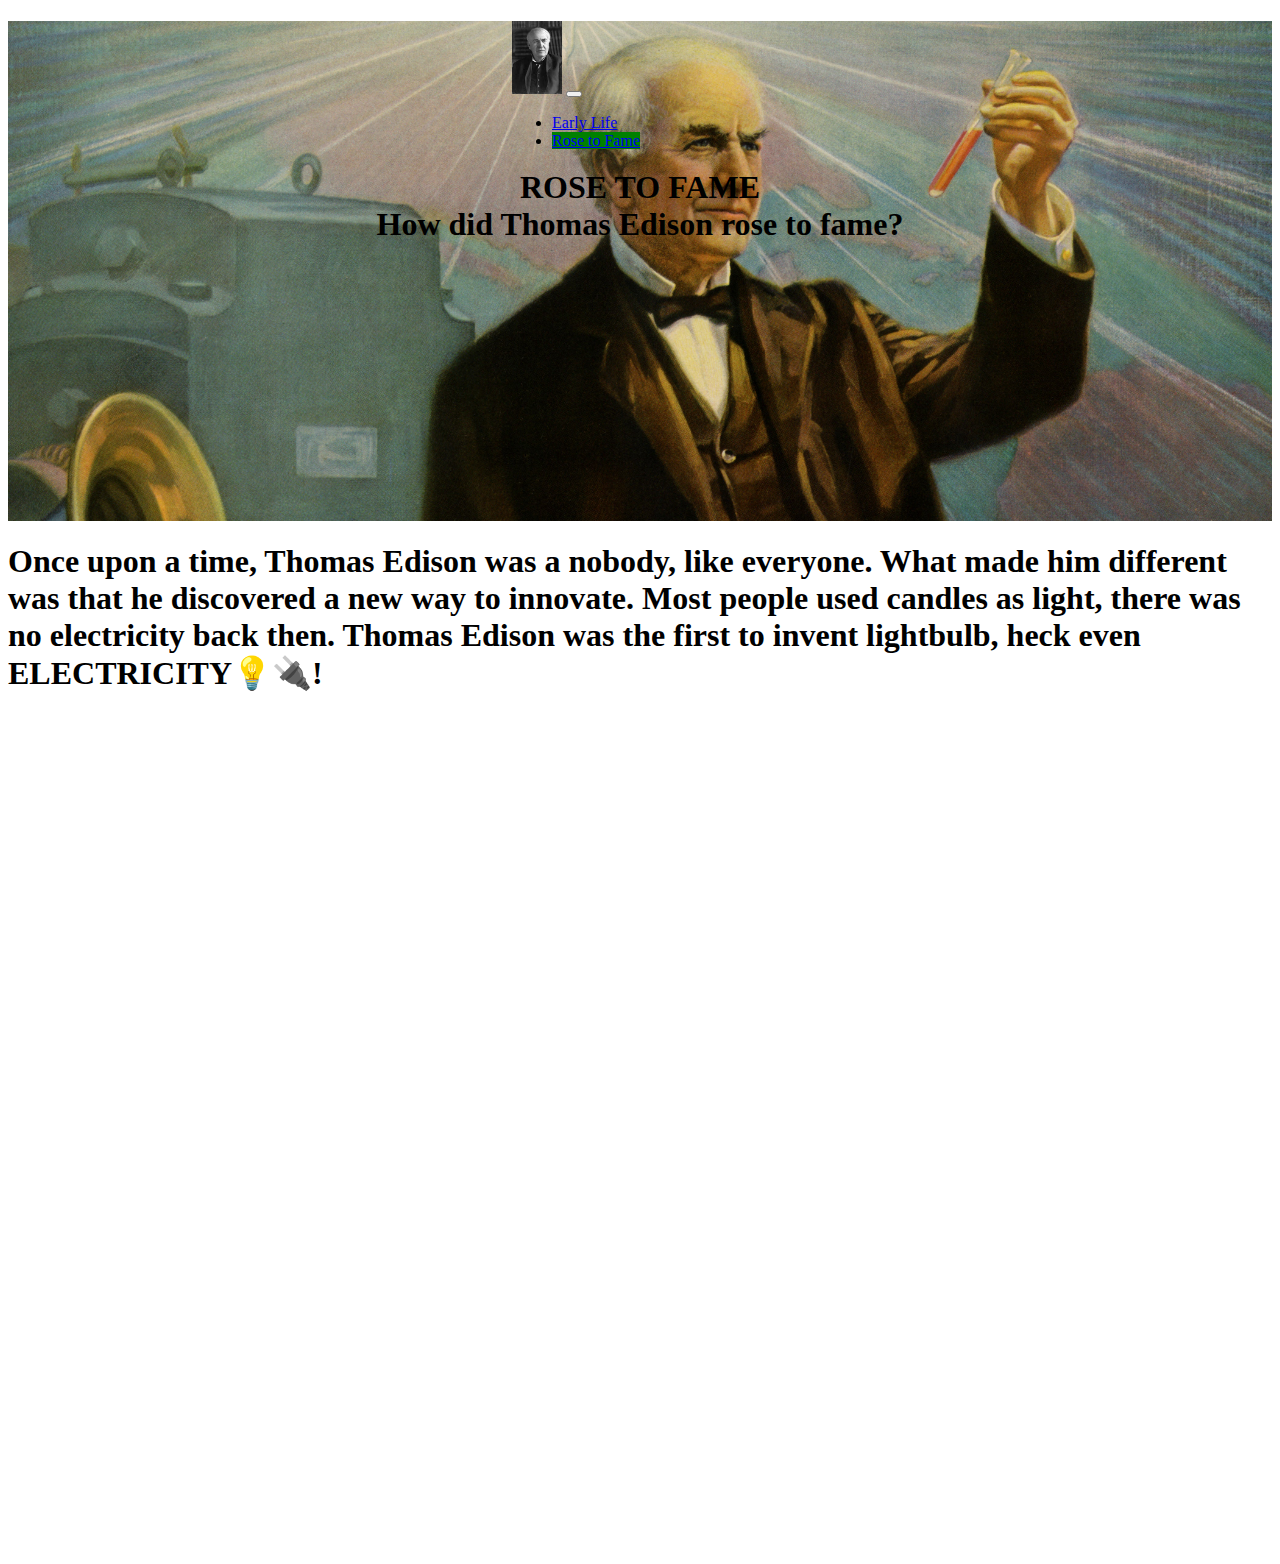
<file: fame.html>
<!doctype html>
<html lang="en">
    <head>
        <title>Thomas Edison</title>
      
        <!-- Required meta tags -->
        <meta charset="utf-8" />
        <meta
            name="viewport"
            content="width=device-width, initial-scale=1, shrink-to-fit=no"
        />

        <!-- Bootstrap CSS v5.2.1 -->
        <link
            href="https://cdn.jsdelivr.net/npm/bootstrap@5.3.2/dist/css/bootstrap.min.css"
            rel="stylesheet"
            integrity="sha384-T3c6CoIi6uLrA9TneNEoa7RxnatzjcDSCmG1MXxSR1GAsXEV/Dwwykc2MPK8M2HN"
            crossorigin="anonymous"
        />
        <link rel="stylesheet" href="style.css">
    </head>

    <body>
        <header>
          <div class="top-nav-center">
            <nav class="navbar navbar-expand-lg bg-body-tertiary">
                <div class="container-fluid">
                  <a class="navbar-brand" href="index.html"><img/ width="50" img src="img/download.jpg"></a>
                  <button class="navbar-toggler" type="button" data-bs-toggle="collapse" data-bs-target="#navbarSupportedContent" aria-controls="navbarSupportedContent" aria-expanded="false" aria-label="Toggle navigation">
                    <span class="navbar-toggler-icon"></span>
                  </button>
                  <div class="collapse navbar-collapse" id="navbarSupportedContent">
                    <ul class="navbar-nav me-auto mb-2 mb-lg-0">
                      <li class="nav-item border-end">
                        <a class="nav-link active" aria-current="page" href="earlylife.html" class="split">Early Life</a>
                      </li>
                     
                      <li class="nav-item">
                        <a class="nav-link" style="background:green;" href="fame.html">Rose to Fame</a>
                      </li>
                        </a>
                        <script async src="https://cse.google.com/cse.js?cx=e35914a3a3669434f">
                        </script>
                        <div class="gcse-search"></div>
                  </div>
                </div>
              </nav>
            </div>
       </header>
        <main>
          <div class="parallax"><center><h1>   <br><br><br><br>   ROSE TO FAME <br>
          How did Thomas Edison rose to fame?</h1></center></div>
            <h1 style="height: 1000px">
                Once upon a time, Thomas Edison was a nobody, like everyone. What made him different was that he discovered a new way to innovate. Most people used candles as light, there was no electricity back then. Thomas Edison was the first to invent lightbulb, heck even ELECTRICITY💡🔌!

            </h1>
        </main>
        <footer>
            <!-- place footer here -->
        </footer>
        <!-- Bootstrap JavaScript Libraries -->
        <script
            src="https://cdn.jsdelivr.net/npm/@popperjs/core@2.11.8/dist/umd/popper.min.js"
            integrity="sha384-I7E8VVD/ismYTF4hNIPjVp/Zjvgyol6VFvRkX/vR+Vc4jQkC+hVqc2pM8ODewa9r"
            crossorigin="anonymous"
        ></script>

        <script
            src="https://cdn.jsdelivr.net/npm/bootstrap@5.3.2/dist/js/bootstrap.min.js"
            integrity="sha384-BBtl+eGJRgqQAUMxJ7pMwbEyER4l1g+O15P+16Ep7Q9Q+zqX6gSbd85u4mG4QzX+"
            crossorigin="anonymous"
        ></script>
    </body>
</html>
</file>
<file: style.css>
.parallax{
    background-image: url('img/thomas-alva-edison.jpg');
    min-height: 500px;
    background-attachment: fixed;
  background-position: center;
  background-repeat: no-repeat;
  background-size: cover;
}



.top-nav-center {
    float: none;
    position: absolute;
    left: 40%;
  }
</file>
